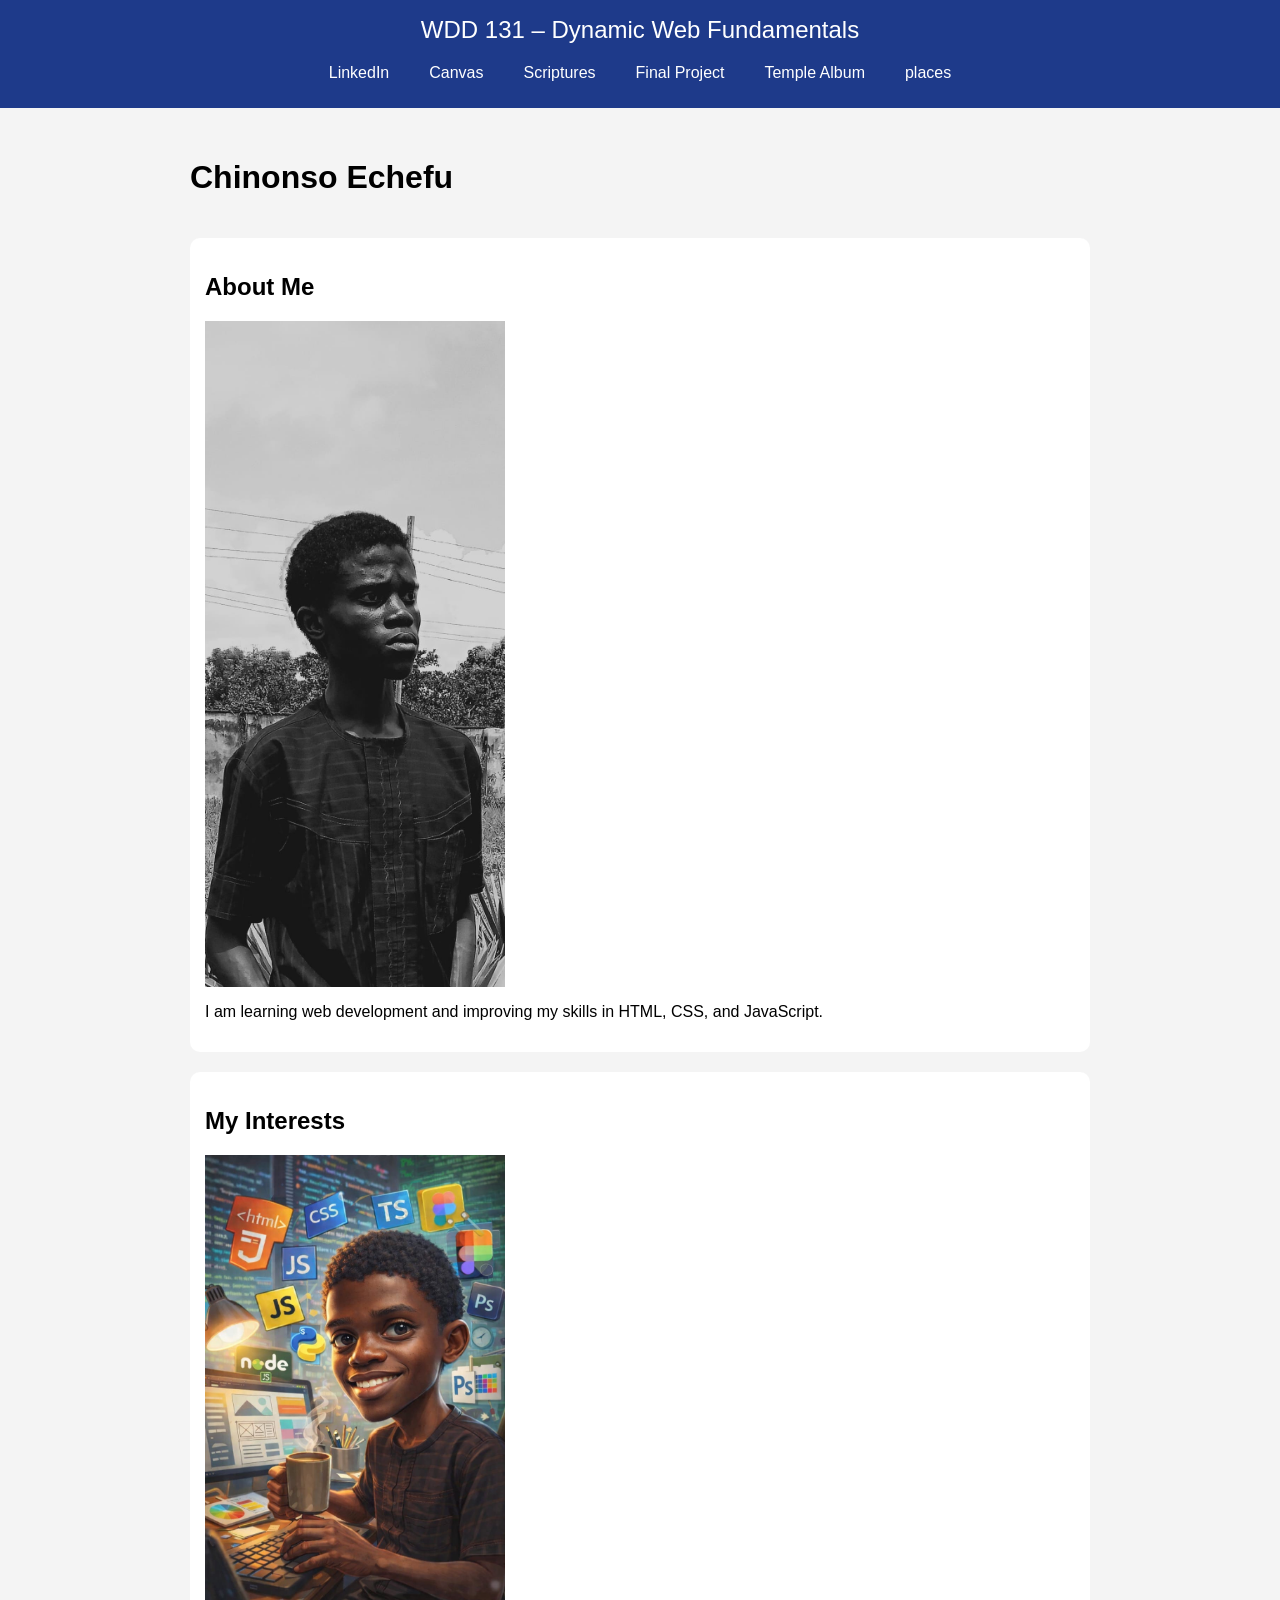
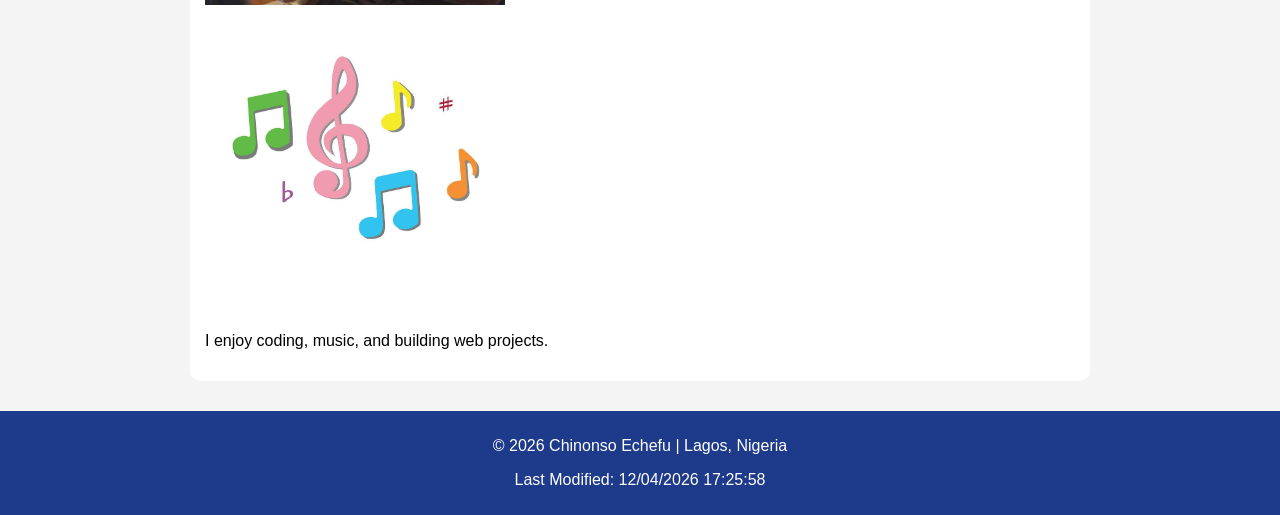
<file: index.html>
<!DOCTYPE html>
<html lang="en">
<head>
    <meta charset="UTF-8">
    <meta name="viewport" content="width=device-width, initial-scale=1.0">
    <meta name="description" content="WDD 131 – Dynamic Web Fundamentals. Chinonso Echefu. Personal home page with learning highlights and web development practice.">
    <meta name="author" content="Chinonso Echefu">

    <title>WDD 131 – Dynamic Web Fundamentals – Chinonso Echefu</title>
    <link rel="preconnect" href="https://fonts.googleapis.com">
<link rel="preconnect" href="https://fonts.gstatic.com" crossorigin>
<link href="https://fonts.googleapis.com/css2?family=Roboto:wght@400;700&display=swap" rel="stylesheet">

    <link rel="stylesheet" href="styles/base.css">
    <script src="scripts/getdates.js" defer></script>
</head>

<body>

<header>
    <span id="course-title">WDD 131 – Dynamic Web Fundamentals</span>

    <nav>
        <a href="https://www.linkedin.com" target="_blank">LinkedIn</a>
        <a href="https://byupw.instructure.com/" target="_blank">Canvas</a>
        <a href="https://www.churchofjesuschrist.org/study/scriptures" target="_blank">Scriptures</a>
        <a href="#">Final Project</a>
        <a href="temples.html">Temple Album</a>
        <a href="place.html">places</a>
    </nav>
</header>

<main>
    <h1>Chinonso Echefu</h1>

    <section class="card">
        <h2>About Me</h2>
        <img src="images/profile.jpg" alt="Profile Image">
        <p>I am learning web development and improving my skills in HTML, CSS, and JavaScript.</p>
    </section>

    <section class="card">
        <h2>My Interests</h2>
        <img src="images/hobby1.jpeg" alt="Hobby Image">
        <img src="images/hobby2.jpg" alt="Hobby Image">
        <p>I enjoy coding, music, and building web projects.</p>
    </section>
</main>

<footer>
    <p>
        &copy; <span id="currentyear"></span> Chinonso Echefu | Lagos, Nigeria
    </p>

    <p id="lastModified"></p>
</footer>

</body>
</html>
</file>
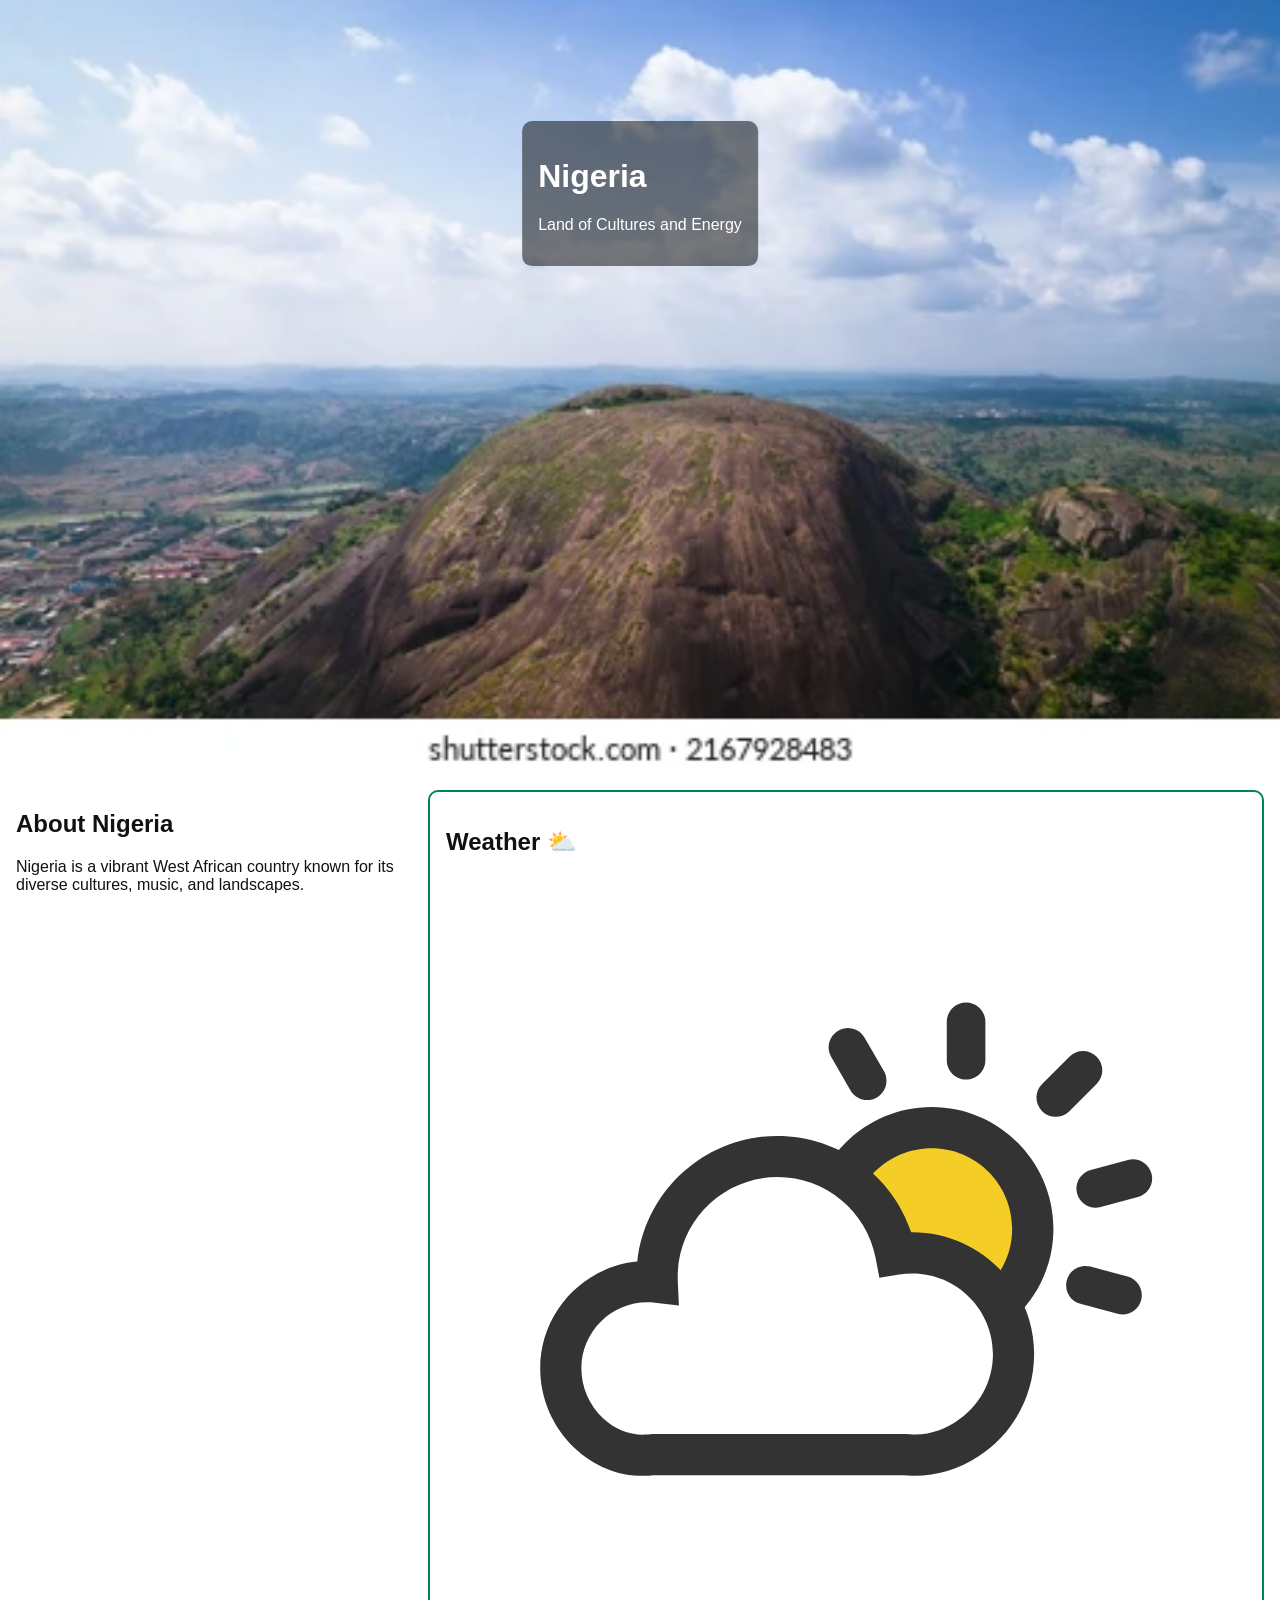
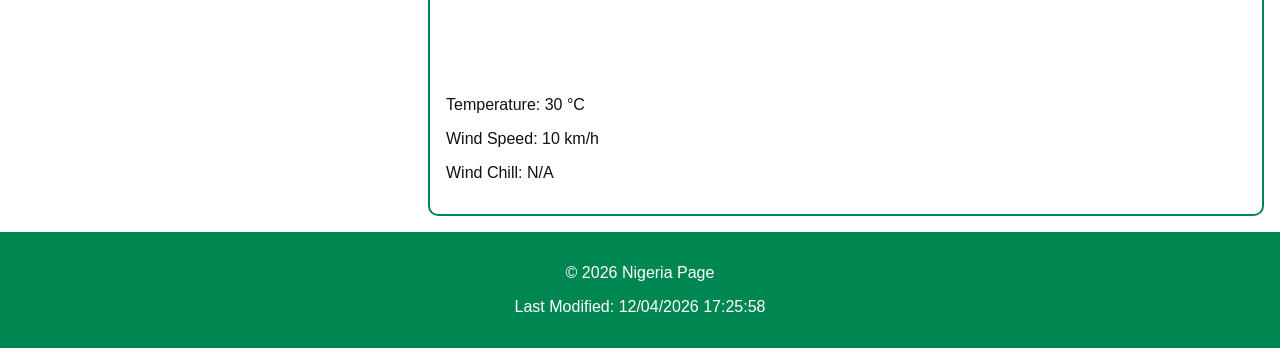
<file: place.html>
<!DOCTYPE html>
<html lang="en">
<head>
  <meta charset="UTF-8">
  <meta name="viewport" content="width=device-width, initial-scale=1.0">

  <title>Nigeria | Country Page</title>
  <meta name="description" content="Country page for Nigeria with weather and cultural highlights">
  <meta name="author" content="Chinonso Echefu">

  <link rel="stylesheet" href="styles/place.css">
  <script src="scripts/place.js" defer></script>
</head>

<body>

  <header class="hero">
    <picture>
  <source srcset="images/hero-small.webp" media="(max-width: 500px)">
  <source srcset="images/hero-medium.webp" media="(max-width: 1000px)">
  <img src="images/hero-large.webp"
       alt="Landscape of Nigeria"
       loading="lazy">
</picture>

    <div class="hero-text">
      <h1>Nigeria</h1>
      <p>Land of Cultures and Energy</p>
    </div>
  </header>

  <main>

    <section class="info">
      <h2>About Nigeria</h2>
      <p>
        Nigeria is a vibrant West African country known for its diverse cultures, music, and landscapes.
      </p>
    </section>

    <section id="weather" class="weather">
      <h2>Weather</h2>

      <!-- SVG REQUIRED FOR MOBILE -->
      <img src="images/weather.svg" alt="Weather icon">

      <p>Temperature: <span id="temp">30</span> °C</p>
      <p>Wind Speed: <span id="wind">10</span> km/h</p>
      <p>Wind Chill: <span id="chill"></span></p>
    </section>

  </main>

  <footer>
    <p>&copy; <span id="year"></span> Nigeria Page</p>
    <p>Last Modified: <span id="lastModified"></span></p>
  </footer>

</body>
</html>
</file>
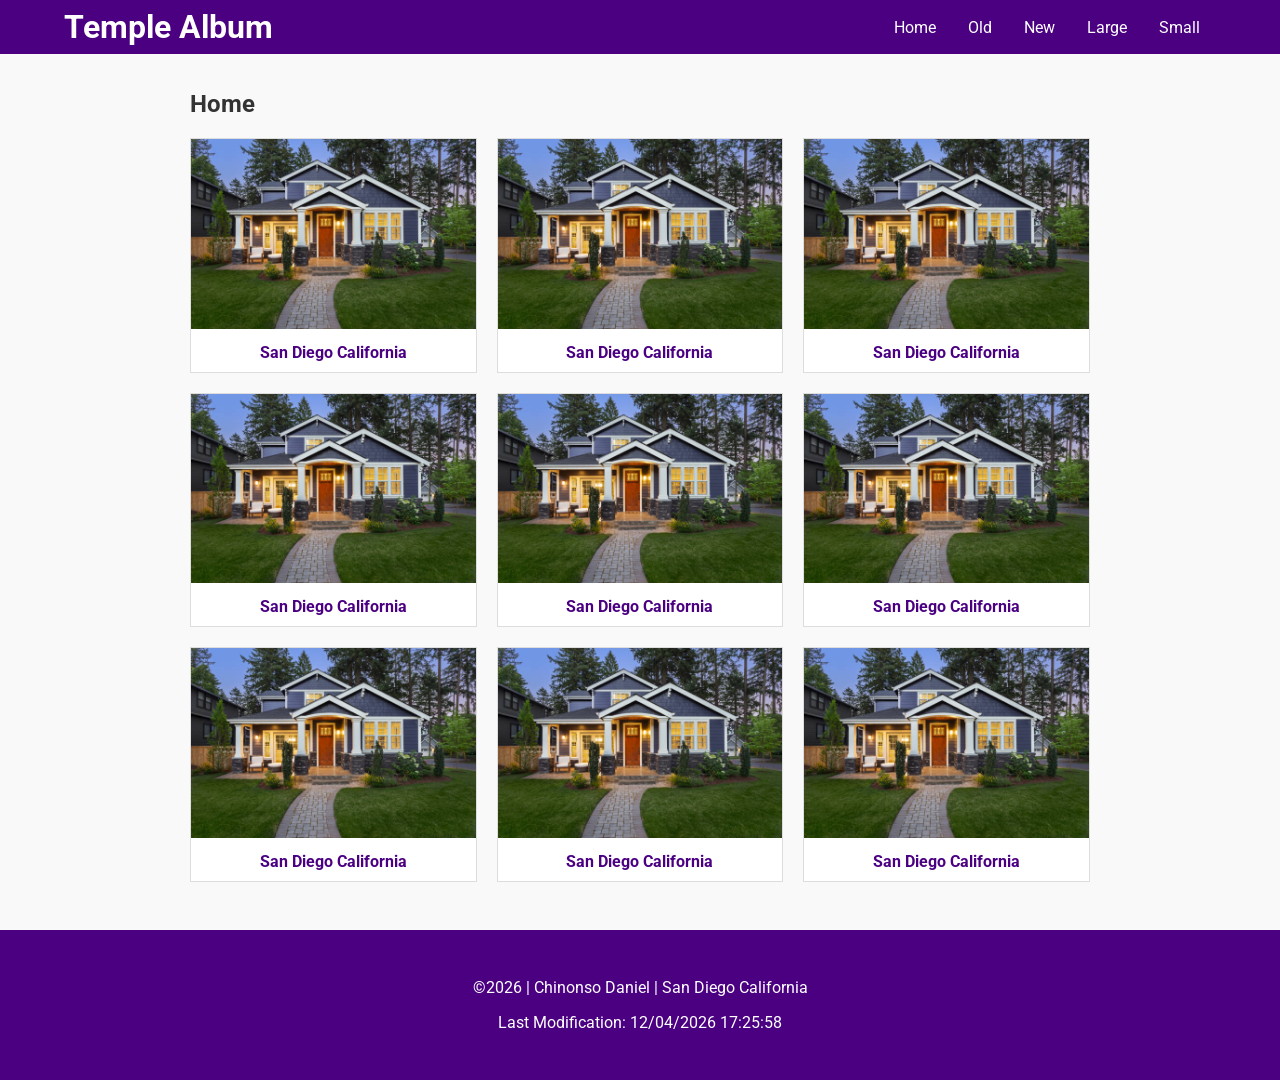
<file: temples.html>
<!DOCTYPE html>
<html lang="en">
<head>
    <meta charset="UTF-8">
    <meta name="viewport" content="width=device-width, initial-scale=1.0">
    <meta name="description" content="WDD 131 - Temple Album project demonstrating responsive web design and dynamic fundamentals.">
<meta name="author" content="Chinonso Daniel Echefu">
    <title>Temple Album | WDD 131</title>
    <link rel="preconnect" href="https://fonts.googleapis.com">
<link rel="preconnect" href="https://fonts.gstatic.com" crossorigin>
<link href="https://fonts.googleapis.com/css2?family=Roboto:wght@400;700&display=swap" rel="stylesheet">
    <link rel="stylesheet" href="styles/temples.css">
    <link rel="stylesheet" href="styles/temples-large.css" media="screen and (min-width: 600px)">
    <script src="scripts/temples.js" defer></script>
</head>
<body>
    <header>
        <h1>Temple Album</h1>
        <button id="menu" title="Menu"></button>
        <nav>
            <ul class="navigation">
                <li><a href="#">Home</a></li>
                <li><a href="#">Old</a></li>
                <li><a href="#">New</a></li>
                <li><a href="#">Large</a></li>
                <li><a href="#">Small</a></li>
            </ul>
        </nav>
    </header>

 <main>
    <h2>Home</h2>
    <div class="grid">
        <figure>
            <img src="images/temple1.jpg" alt="San Diego California Temple" loading="lazy">
            <figcaption>San Diego California</figcaption>
        </figure>
        <figure>
            <img src="images/temple1.jpg" alt="San Diego California Temple" loading="lazy">
            <figcaption>San Diego California</figcaption>
        </figure>
        <figure>
            <img src="images/temple1.jpg" alt="San Diego California Temple" loading="lazy">
            <figcaption>San Diego California</figcaption>
        </figure>
        <figure>
            <img src="images/temple1.jpg" alt="San Diego California Temple" loading="lazy">
            <figcaption>San Diego California</figcaption>
        </figure>
        <figure>
            <img src="images/temple1.jpg" alt="San Diego California Temple" loading="lazy">
            <figcaption>San Diego California</figcaption>
        </figure>
        <figure>
            <img src="images/temple1.jpg" alt="San Diego California Temple" loading="lazy">
            <figcaption>San Diego California</figcaption>
        </figure>
        <figure>
            <img src="images/temple1.jpg" alt="San Diego California Temple" loading="lazy">
            <figcaption>San Diego California</figcaption>
        </figure>
        <figure>
            <img src="images/temple1.jpg" alt="San Diego California Temple" loading="lazy">
            <figcaption>San Diego California</figcaption>
        </figure>
        <figure>
            <img src="images/temple1.jpg" alt="San Diego California Temple" loading="lazy">
            <figcaption>San Diego California</figcaption>
        </figure>
    </div>
</main>

    <footer>
        <p>&copy;<span id="currentyear"></span> | Chinonso Daniel
             | San Diego California</p>
        <p id="lastModified"></p>
    </footer>
</body>
</html>
</file>
<file: styles/base.css>
body {
    font-family: Arial, sans-serif;
    margin: 0;
    background-color: #f4f4f4;
}

header {
    background-color: #1e3a8a;
    color: white;
    text-align: center;
    padding: 1rem;
}

#course-title {
    display: block;
    font-size: 1.5rem;
    margin-bottom: 10px;
}

nav {
    display: flex;
    justify-content: center;
    gap: 20px;
}

nav a {
    color: white;
    text-decoration: none;
    padding: 10px;
}

nav a:hover {
    background-color: white;
    color: #1e3a8a;
    border-radius: 5px;
}

main {
    max-width: 900px;
    margin: 20px auto;
    padding: 10px;
    display: grid;
    gap: 20px;
}

.card {
    background: white;
    padding: 15px;
    border-radius: 10px;
}

.card img {
    width: 100%;
    max-width: 300px;
    display: block;
    margin-bottom: 10px;
}

footer {
    text-align: center;
    background: #1e3a8a;
    color: white;
    padding: 10px;
    margin-top: 20px;
}
</file>
<file: styles/place.css>
:root {
  --primary: #008751;
  --secondary: #ffffff;
  --accent: #fcd116;
  --text: #111111;
}

body {
  margin: 0;
  font-family: Arial, sans-serif;
  color: var(--text);
  background: var(--secondary);
}

/* HERO */
.hero {
  position: relative;
}

.hero img {
  width: 100%;
  display: block;
}

.hero-text {
  position: absolute;
  top: 25%;
  left: 50%;
  transform: translate(-50%, -50%);
  background: rgba(0,0,0,0.5);
  color: white;
  padding: 1rem;
  border-radius: 10px;
}

/* LAYOUT */
main {
  padding: 1rem;
  display: grid;
  gap: 1rem;
}

/* WEATHER CARD */
.weather {
  border: 2px solid var(--primary);
  padding: 1rem;
  border-radius: 10px;
}

/* MOBILE SVG ICON */
.weather-icon {
  width: 50px;
  display: block;
}

/* PSEUDO ELEMENT (ONLY WIDE VIEW) */
@media (min-width: 600px) {
  #weather h2::after {
    content: " ⛅";
  }

  .weather-icon {
    display: none; /* hide SVG in desktop view */
  }
}

/* DESKTOP LAYOUT */
@media (min-width: 700px) {
  main {
    grid-template-columns: 2fr 1fr;
  }
}

/* FOOTER */
footer {
  background: var(--primary);
  color: white;
  text-align: center;
  padding: 1rem;
}
</file>
<file: styles/temples.css>
/* --- 1. BASE STYLES (Mobile First) --- */
:root {
    --primary-color: #4b0082; 
    --header-text: #ffffff;
    --text-color: #333333;
    --bg-color: #f9f9f9;
}

body {
    font-family: 'Roboto', sans-serif; /* Ensure this matches your Google Font link */
    margin: 0;
    background-color: var(--bg-color);
    color: var(--text-color);
}

header {
    background-color: var(--primary-color);
    color: var(--header-text);
    padding: 1rem; /* Defined once */
    display: flex;
    justify-content: space-between;
    align-items: center;
}

nav {
    display: flex;
}

h1 {
    margin: 0;
}


/* Hamburger Button */
#menu {
    display: block; /* Visible on mobile */
    background: none;
    border: none;
    font-size: 2rem;
    color: white;
    cursor: pointer;
}

#menu::before {
    content: "☰";
}

#menu.show::before {
    content: "❌";
}

/* Navigation - Mobile State */
.navigation {
    display: none; /* Hidden by default */
    list-style: none;
    padding: 0;
    margin: 0;
    flex-direction: column;
    background-color: var(--primary-color);
}

.navigation.show {
    display: flex; /* Shown when clicked */
}

.navigation li a {
    display: block;
    padding: 1rem; /* Base padding */
    color: white;
    text-decoration: none;
    text-align: center;
}

.navigation li a:hover {
    background-color: white;
    color: var(--primary-color);
}

/* Main Content & Grid */
main {
    max-width: 900px;
    margin: 0 auto;
    padding: 1rem;
}

.grid {
    display: grid;
    grid-template-columns: 1fr; /* 1 column for mobile */
    gap: 20px;
}

figure {
    margin: 0;
    border: 1px solid #ddd;
    background-color: #fff;
    text-align: center;
}

figure img {
    width: 100%;
    height: auto;
}

figcaption {
    padding: 10px;
    font-weight: bold;
    color: var(--primary-color);
}

/* Footer */
footer {
    background-color: var(--primary-color);
    color: white;
    text-align: center;
    padding: 2rem;
    margin-top: 2rem;
}

/* --- 2. MEDIA QUERY (Larger View / Desktop) --- */
/* We only override what changes. Do NOT repeat the selectors above! */

@media (min-width: 600px) {
    header {
        padding: 0.5rem 5%; /* Overrides mobile padding */
    }

    #menu {
        display: none; /* Hide hamburger on desktop */
    }

    .navigation {
        display: flex; /* Always show nav on desktop */
        flex-direction: row; /* Horizontal layout */
        background: none;
    }

    .navigation li a {
        padding: 0.5rem 1rem; /* Overrides mobile padding */
    }

    .grid {
        grid-template-columns: repeat(3, 1fr); /* 3 columns for desktop */
    }
}
</file>
<file: styles/temples-large.css>
/* --- Desktop Adjustments --- */

/* Hide the hamburger button on large screens */
#menu {
    display: none;
}

/* Show the navigation and change to horizontal flexbox */
.navigation {
    display: flex !important; /* Force display on desktop */
    flex-direction: row;
    background: none;
}

.navigation li a {
    padding: 0.5rem 1rem;
}

/* Update the Grid to 3 columns */
.grid {
    grid-template-columns: repeat(3, 1fr);
}

header {
    padding: 0.5rem 5%;
}

/* Subtle image hover effect for a "pro" look */
figure img:hover {
    filter: brightness(1.1);
    transition: 0.3s;
}
</file>
